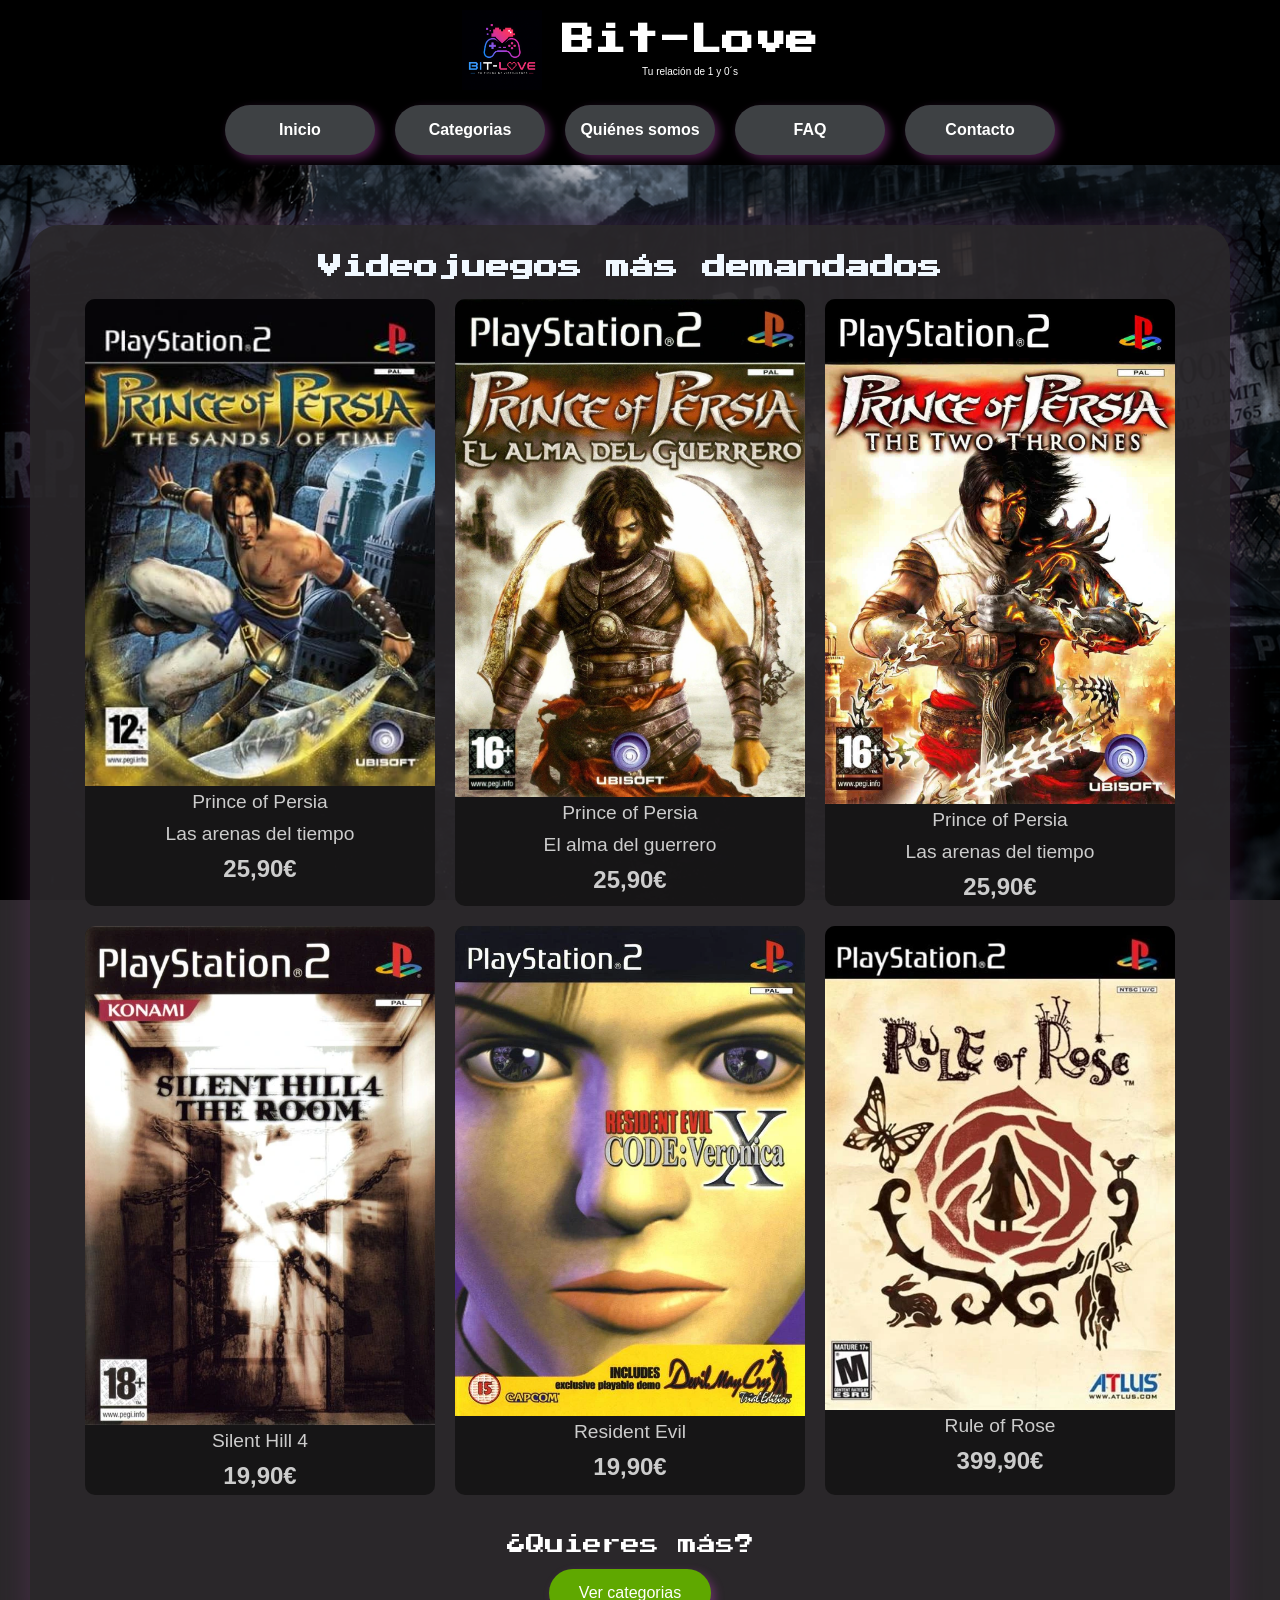
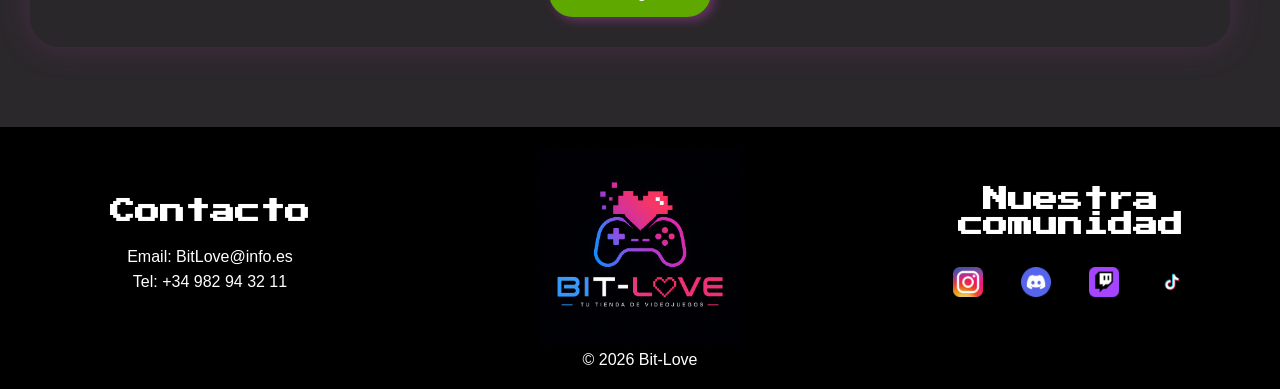
<file: WEB/index.html>
<!doctype html>
<html lang="es">
  <head>
    <meta charset="UTF-8" />
    <meta name="viewport" content="width=device-width, initial-scale=1.0" />
    <title>Inicio - Catálogo de juegos</title>
    <meta name="description" content="Tienda de videojuegos en Salamanca" />
    <link rel="stylesheet" href="styles.css" />
    <link
      href="https://fonts.googleapis.com/css2?family=Press+Start+2P&display=swap"
      rel="stylesheet"
    />
    <link rel="icon" href="ASSETS/Logos/logo_Empresa/Logo_Bit-love.png" />
  </head>

  <body>
    <!-- ================= HEADER ================= -->
    <header class="topbar">
      <!-- Logo + Título -->
      <div class="header-top">
        <img
          src="ASSETS/Logos/logo_Empresa/Logo_Bit-love.webp"
          alt="Logo empresa"
          class="logo"
        />

        <div class="brand-text">
          <h1>Bit-Love</h1>
          <p>Tu relación de 1 y 0´s</p>
        </div>
      </div>

      <!-- Navegación -->
      <nav class="nav">
        <a href="index.html" class="btn btn-nav">Inicio</a>
        <a href="Categorias.html" class="btn btn-nav">Categorias</a>

        <a href="quienesSomos.html" class="btn btn-nav">Quiénes somos</a>
        <a href="FAQ.html" class="btn btn-nav">FAQ</a>
        <a href="contacto.html" class="btn btn-nav">Contacto</a>
      </nav>
    </header>

    <!-- ================= MAIN ================= -->

    <main>
      <div class="layout fondo-parallax">
        <!-- ================= TENDENCIAS ================= -->
        <section id="tendencia" class="tendencias">
          <h2 class="titulo-seccion">Videojuegos más demandados</h2>
          <ul class="grid">
            <li class="tarjeta">
              <img src="ASSETS/Catalogo/51K7SY7WRRL._AC_-3794742342.webp" />
              <p class="titulo">Prince of Persia</p>
              <p class="titulo">Las arenas del tiempo</p>
              <p class="precio">25,90€</p>
            </li>

            <li class="tarjeta">
              <img src="ASSETS/Catalogo/pop2.webp" />
              <p class="titulo">Prince of Persia</p>
              <p class="titulo">El alma del guerrero</p>
              <p class="precio">25,90€</p>
            </li>

            <li class="tarjeta">
              <img
                src="ASSETS/Catalogo/Prince-Of-Persia-The-Two-Thrones-pro-PS2-P2S019-3286735060.webp"
              />
              <p class="titulo">Prince of Persia</p>
              <p class="titulo">Las arenas del tiempo</p>
              <p class="precio">25,90€</p>
            </li>

            <li class="tarjeta">
              <img src="ASSETS/Catalogo/67190-silent-hill-4-the-room-playstation-2-front-cover-465605507.webp" />
              <p class="titulo">Silent Hill 4</p>
              <p class="precio">19,90€</p>
            </li>

            <li class="tarjeta">
              <img
                src="ASSETS/Catalogo/154200-Resident_Evil_-_Code_-_Veronica_.webp"
              />
              <p class="titulo">Resident Evil</p>
              <p class="precio">19,90€</p>
            </li>

            <li class="tarjeta">
              <img src="ASSETS/Catalogo/rule of rose.webp" />
              <p class="titulo">Rule of Rose</p>
              <p class="precio">399,90€</p>
            </li>
          </ul>
          <div class="referencia-tendencia">
            <p>¿Quieres más?</p>
            <a href="Categorias.html" class="btn btn-tendencias"
              >Ver categorias</a
            >
          </div>
        </section>
      </div>
    </main>
    <!-- ================= FOOTER ================= -->
    <footer>
      <div class="footer-container">
        <section class="footer-contacto">
          <h3>Contacto</h3>

          <p>Email: BitLove@info.es</p>
          <p>Tel: +34 982 94 32 11</p>
        </section>
        <div class="footer-logo">
          <img
            src="ASSETS/Logos/logo_Empresa/Logo_Bit-love.webp"
            alt="Logo empresa"
          />
        </div>

        <section class="footer-redes">
          <h3>Nuestra comunidad</h3>

          <ul class="footer-redes-lista">
            <li>
              <a href="#" aria-label="Instagram">
                <img
                  src="ASSETS/Logos/logo_Media/instagram-logo-instagram-icon-transparent-free-png-2997976669.webp"
                  alt="Instagram"
                />
              </a>
            </li>

            <li>
              <a href="#" aria-label="Discord">
                <img
                  src="ASSETS/Logos/logo_Media/discord-logo.webp"
                  alt="Discord"
                />
              </a>
            </li>

            <li>
              <a href="#" aria-label="Twitch">
                <img
                  src="ASSETS/Logos/logo_Media/twitch-logo-twitch.webp"
                  alt="Twitch"
                />
              </a>
            </li>

            <li>
              <a href="#" aria-label="TikTok">
                <img
                  src="ASSETS/Logos/logo_Media/tiktok-logo-transparent-free-png-3092857255.webp"
                  alt="TikTok"
                />
              </a>
            </li>
          </ul>
        </section>
      </div>

      <section>
        <p>&copy; 2026 Bit-Love</p>
      </section>
    </footer>
  </body>
</html>
</file>
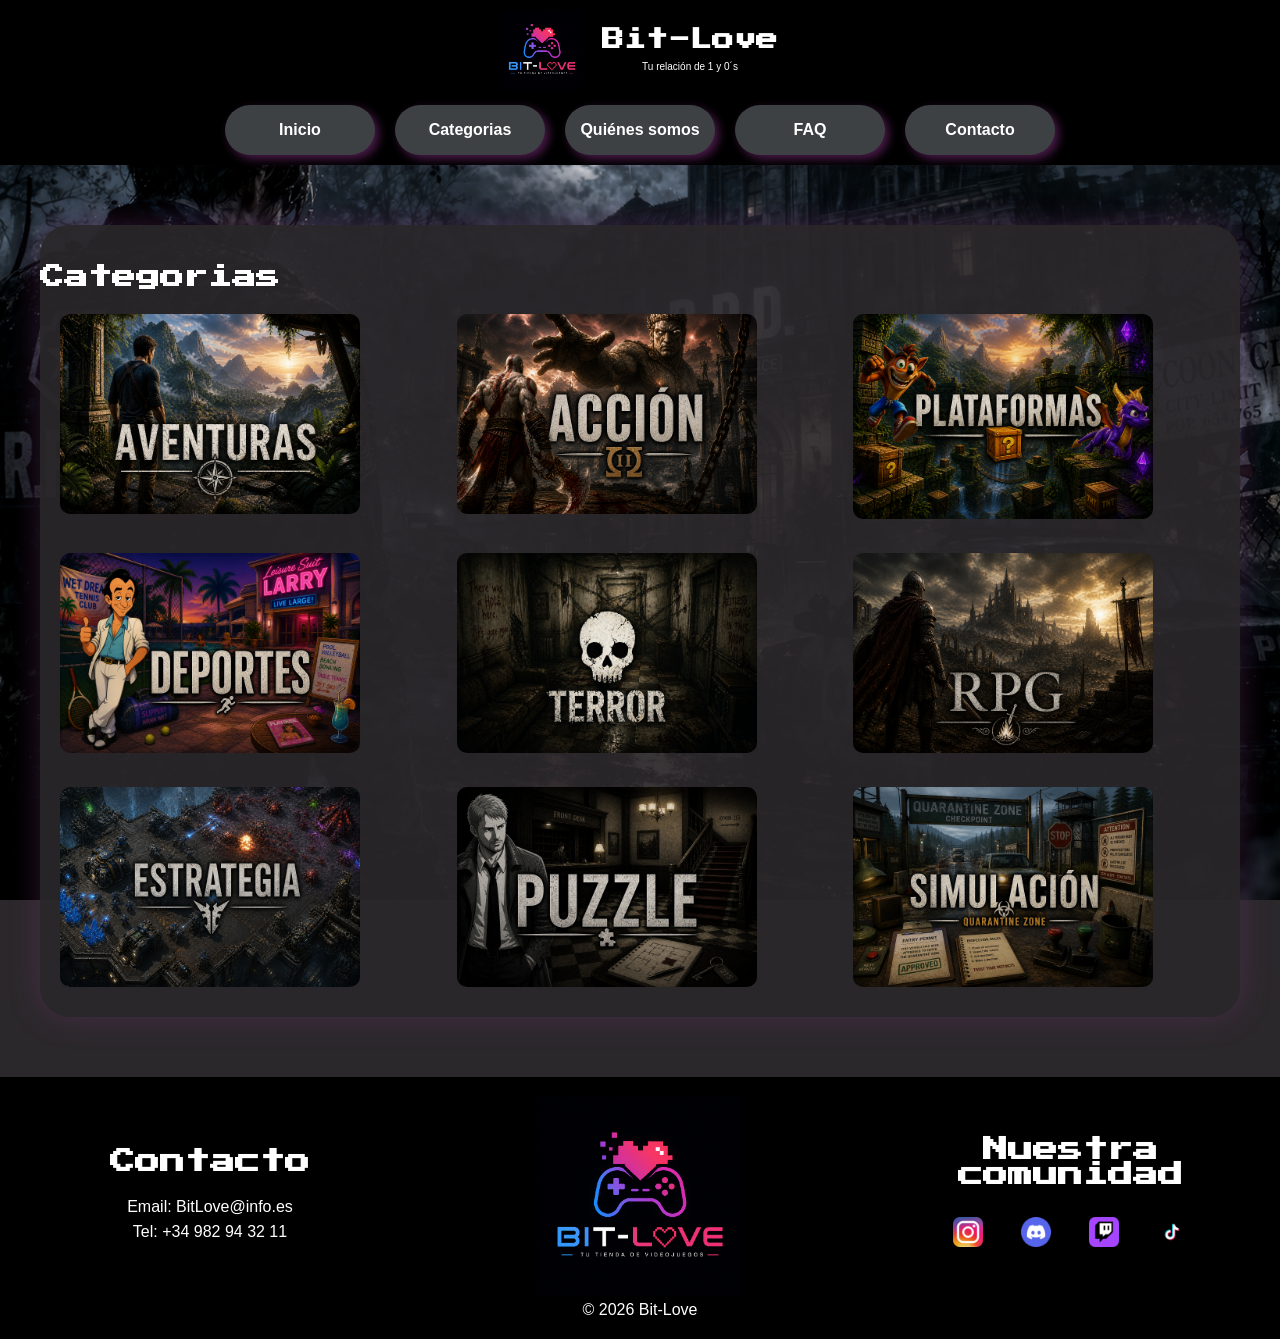
<file: WEB/Categorias.html>
<!doctype html>
<html lang="es">
  <head>
    <meta charset="UTF-8" />
    <meta name="viewport" content="width=device-width, initial-scale=1.0" />
    <title>Inicio - Catálogo de juegos</title>
    <meta name="description" content="Tienda de videojuegos en Salamanca" />
    <link rel="stylesheet" href="styles.css" />
    <link
      href="https://fonts.googleapis.com/css2?family=Press+Start+2P&display=swap"
      rel="stylesheet"
    />
    <link rel="icon" href="ASSETS/Logos/logo_Empresa/Logo_Bit-love.png" />
  </head>
  <body>
    <header class="topbar">
      <div class="header-top">
        <img
          src="ASSETS/Logos/logo_Empresa/Logo_Bit-love.webp"
          alt="Logo empresa"
          class="logo"
        />
        <div class="brand-text">
          <h2>Bit-Love</h2>
          <p>Tu relación de 1 y 0´s</p>
        </div>
      </div>
      <nav class="nav">
        <a href="index.html" class="btn btn-nav">Inicio</a>
        <a href="Categorias.html" class="btn btn-nav">Categorias</a>
       
        <a href="quienesSomos.html" class="btn btn-nav">Quiénes somos</a>
        <a href="FAQ.html" class="btn btn-nav">FAQ</a>
         <a href="contacto.html" class="btn btn-nav">Contacto</a>
      </nav>
    </header>

    <main>
      <!-- ================= CATEGORÍAS ================= -->

      <div class="fondo-parallax">
        <section id="categorias" class=" categorias">
          <h1>Categorias</h1>
          <ul class="categoria-grid">
            <li class="cat-tarjeta">
              <a href="#">
                <img src="ASSETS/Categorias/Aventura.webp" alt="Aventura" />
              </a>
            </li>

            <li class="cat-tarjeta">
              <a href="#">
                <img
                  src="ASSETS/Categorias/Accion.webp"
                  alt="Accion"
                />
              </a>
            </li>

            <li class="cat-tarjeta">
              <a href="#">
                <img
                  src="ASSETS/Categorias/Plataformas.webp"
                  alt="Plataformas"
                />
              </a>
            </li>

            <li class="cat-tarjeta">
              <a href="#">
                <img src="ASSETS/Categorias/Deportes.webp" alt="Deportes" />
              </a>
            </li>

            <li class="cat-tarjeta">
              <a href="#">
                <img
                  src="ASSETS/Categorias/Terror.webp"
                  alt="Terror"
                />
              </a>
            </li>

            <li class="cat-tarjeta">
              <a href="#">
                <img
                  src="ASSETS/Categorias/Rpg.webp"
                  alt="RPG"
                />
              </a>
            </li>
            <li class="cat-tarjeta">
              <a href="#">
                <img
                  src="ASSETS/Categorias/Estrategia.webp"
                  alt="Estrategia"
                />
              </a>
            </li>
            <li class="cat-tarjeta">
              <a href="#">
                <img
                  src="ASSETS/Categorias/Puzzles.webp"
                  alt="Puzzle"
                />
              </a>
            </li>
            <li class="cat-tarjeta">
              <a href="#">
                <img
                  src="ASSETS/Categorias/Simulacion.webp"
                  alt="Simulacion"
                />
              </a>
            </li>
          </ul>
        </section>
      </div>
    </main>

    <footer>
      <div class="footer-container">
        <section class="footer-contacto">
          <h3>Contacto</h3>

          <p>Email: BitLove@info.es</p>
          <p>Tel: +34 982 94 32 11</p>
        </section>
        <div class="footer-logo">
          <img
            src="ASSETS/Logos/logo_Empresa/Logo_Bit-love.webp"
            alt="Logo empresa"
          />
        </div>

        <section class="footer-redes">
          <h3>Nuestra comunidad</h3>

          <ul class="footer-redes-lista">
            <li>
              <a href="#" aria-label="Instagram">
                <img
                  src="ASSETS/Logos/logo_Media/instagram-logo-instagram-icon-transparent-free-png-2997976669.webp"
                  alt="Instagram"
                />
              </a>
            </li>

            <li>
              <a href="#" aria-label="Discord">
                <img
                  src="ASSETS/Logos/logo_Media/discord-logo.webp"
                  alt="Discord"
                />
              </a>
            </li>

            <li>
              <a href="#" aria-label="Twitch">
                <img
                  src="ASSETS/Logos/logo_Media/twitch-logo-twitch.webp"
                  alt="Twitch"
                />
              </a>
            </li>

            <li>
              <a href="#" aria-label="TikTok">
                <img
                  src="ASSETS/Logos/logo_Media/tiktok-logo-transparent-free-png-3092857255.webp"
                  alt="TikTok"
                />
              </a>
            </li>
          </ul>
        </section>
      </div>

      <section>
        <p>&copy; 2026 Bit-Love</p>
      </section>
    </footer>
  </body>
</html>
</file>
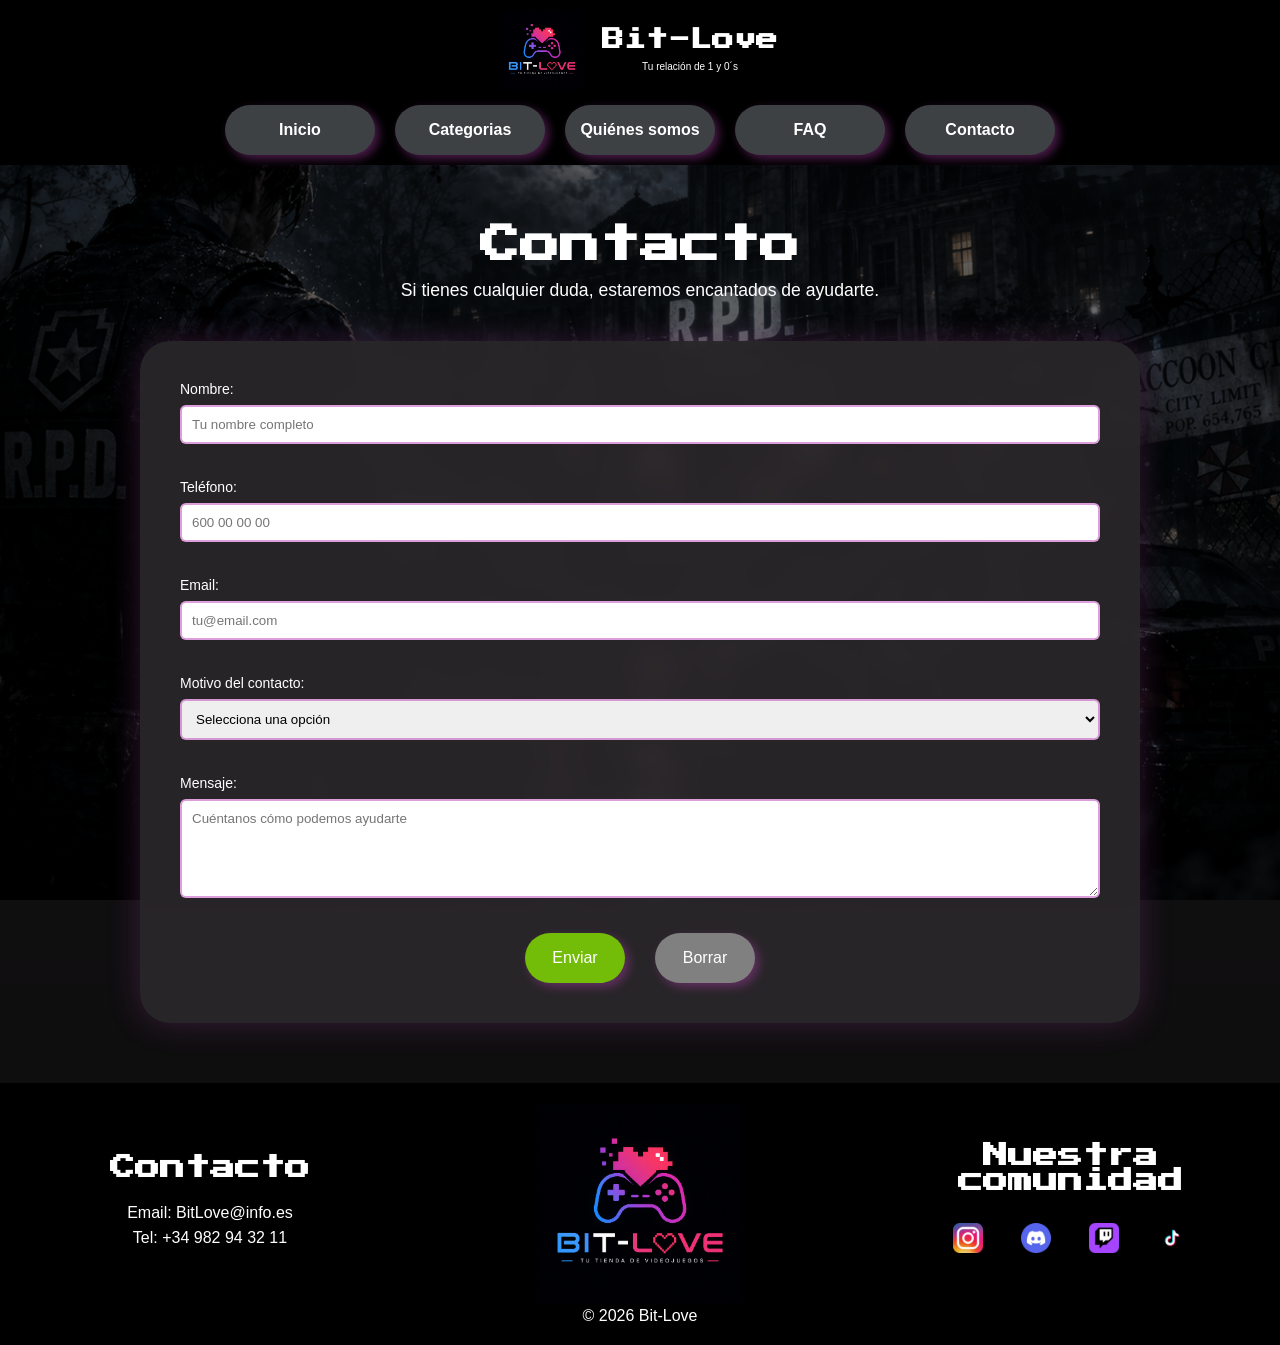
<file: WEB/contacto.html>
<!doctype html>
<html lang="es">
  <head>
    <meta charset="UTF-8" />
    <meta name="viewport" content="width=device-width, initial-scale=1.0" />
    <title>Contacto  Bit-Love</title>

    <!-- SEO -->
    <meta name="description" content="Tienda de videojuegos" />

    <!-- CSS -->
    <link rel="stylesheet" href="styles.css" />

    <!-- Google Fonts -->
    <link
      href="https://fonts.googleapis.com/css2?family=Press+Start+2P&display=swap"
      rel="stylesheet"
    />

    <!-- Favicon -->
    <link rel="icon" href="ASSETS/Logos/logo_Empresa/Logo_Bit-love.webp" />
  </head>
  <body>
    <!-- ================= HEADER ================= -->
    <header class="topbar">
      <!-- Logo + Título -->
      <div class="header-top">
        <img
          src="ASSETS/Logos/logo_Empresa/Logo_Bit-love.webp"
          alt="Logo empresa"
          class="logo"
        />

        <div class="brand-text">
          <h2>Bit-Love</h2>
          <p>Tu relación de 1 y 0´s</p>
        </div>
      </div>

      <!-- Navegación -->
      <nav class="nav">
        <a href="index.html" class="btn btn-nav">Inicio</a>
        <a href="Catalogojuegos.html" class="btn btn-nav">Categorias</a>
       
        <a href="quienesSomos.html" class="btn btn-nav">Quiénes somos</a>
        <a href="FAQ.html" class="btn btn-nav">FAQ</a>
         <a href="contacto.html" class="btn btn-nav">Contacto</a>
      </nav>
    </header>

    <!-- ================= MAIN ================= -->
    <main>
     

      <!-- CONTACTO -->
      <section id="contacto" class="fondo-parallax contacto">
        <h1>Contacto</h1>
        <p>Si tienes cualquier duda, estaremos encantados de ayudarte.</p>

        <form class="form">
          <label class="campo">
            <span>Nombre:</span>
            <input
              type="text"
              name="nombre"
              placeholder="Tu nombre completo"
              required
            />
          </label>

          <label class="campo">
            <span>Teléfono:</span>
            <input type="tel" name="telefono" placeholder="600 00 00 00" />
          </label>

          <label class="campo">
            <span>Email:</span>
            <input
              type="email"
              name="email"
              placeholder="tu@email.com"
              required
            />
          </label>

          <label class="campo">
            <span>Motivo del contacto:</span>
            <select name="motivo" required>
              <option value="" disabled selected>Selecciona una opción</option>
              <option>Consulta de stock</option>
              <option>Envíos</option>
              <option>Devoluciones</option>
              <option>Ayuda con mi videojuego</option>
              <option>Otro</option>
            </select>
          </label>

          <label class="campo">
            <span>Mensaje:</span>
            <textarea
              rows="5"
              name="mensaje"
              placeholder="Cuéntanos cómo podemos ayudarte"
              required
            ></textarea>
          </label>

          <div class="acciones">
            <button type="submit" class="btn btn-enviar">Enviar</button>
            <button type="reset" class="btn btn-borrar">Borrar</button>
          </div>
        </form>
      </section>
    </main>

    <!-- ================= FOOTER ================= -->
    <footer>
      <div class="footer-container">
        <section class="footer-contacto">
          <h3>Contacto</h3>

          <p>Email: BitLove@info.es</p>
          <p>Tel: +34 982 94 32 11</p>
        </section>
        <div class="footer-logo">
          <img
            src="ASSETS/Logos/logo_Empresa/Logo_Bit-love.webp"
            alt="Logo empresa"
          />
        </div>

        <section class="footer-redes">
          <h3>Nuestra comunidad</h3>

          <ul class="footer-redes-lista">
            <li>
              <a href="#" aria-label="Instagram">
                <img
                  src="ASSETS/Logos/logo_Media/instagram-logo-instagram-icon-transparent-free-png-2997976669.webp"
                  alt="Instagram"
                />
              </a>
            </li>

            <li>
              <a href="#" aria-label="Discord">
                <img
                  src="ASSETS/Logos/logo_Media/discord-logo.webp"
                  alt="Discord"
                />
              </a>
            </li>

            <li>
              <a href="#" aria-label="Twitch">
                <img
                  src="ASSETS/Logos/logo_Media/twitch-logo-twitch.webp"
                  alt="Twitch"
                />
              </a>
            </li>

            <li>
              <a href="#" aria-label="TikTok">
                <img
                  src="ASSETS/Logos/logo_Media/tiktok-logo-transparent-free-png-3092857255.webp"
                  alt="TikTok"
                />
              </a>
            </li>
          </ul>
        </section>
      </div>

      <section>
        <p>&copy; 2026 Bit-Love</p>
      </section>
    </footer>
  </body>
</html>
</file>
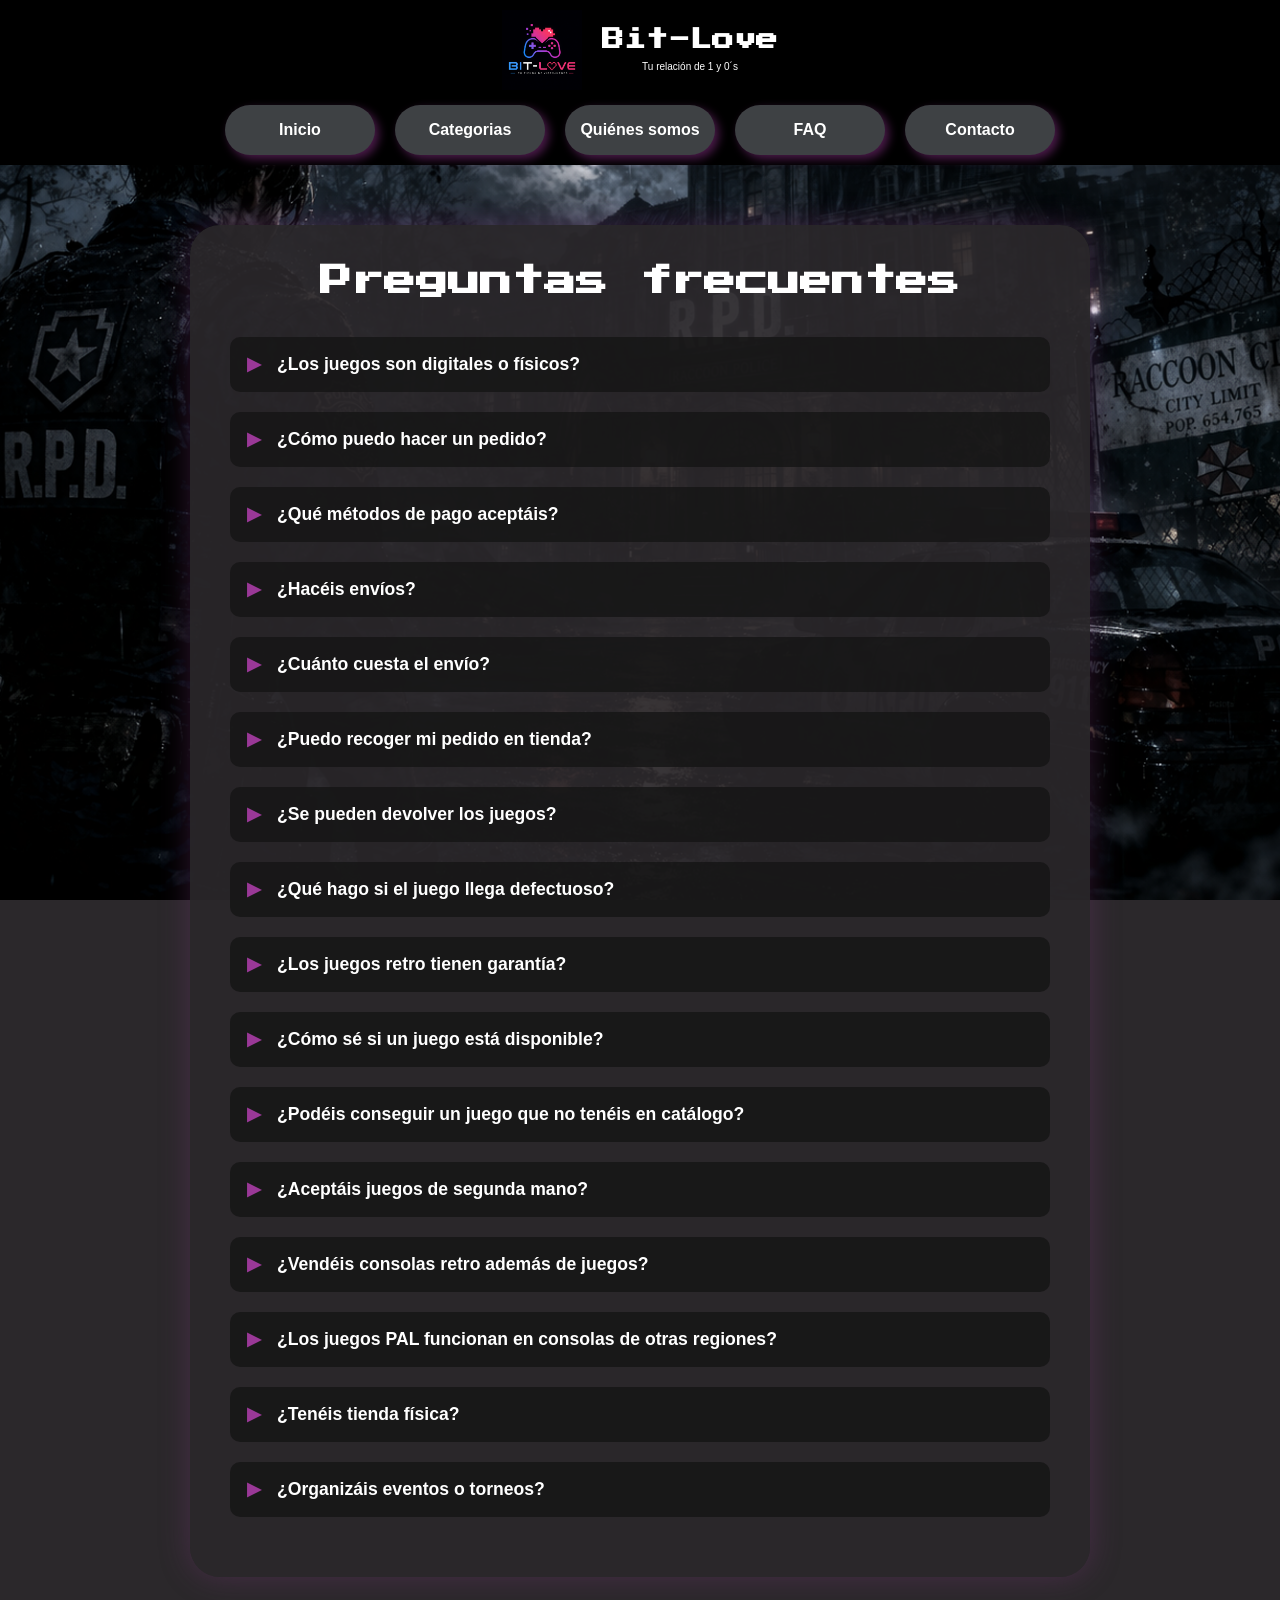
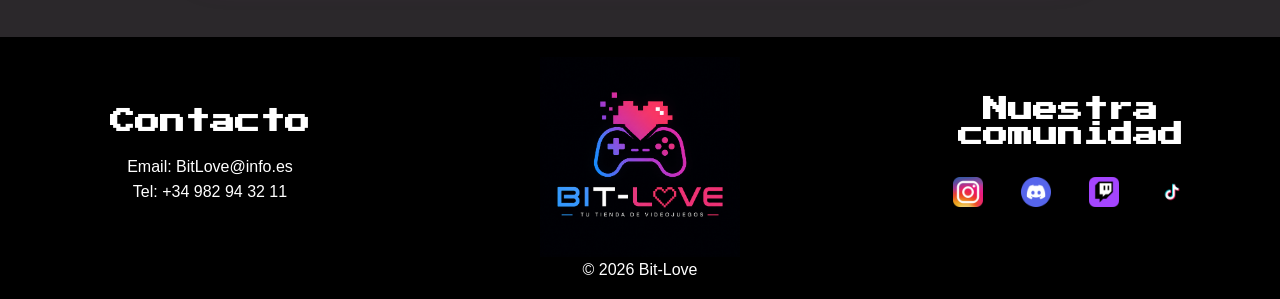
<file: WEB/FAQ.html>
<!doctype html>
<html lang="es">
  <head>
    <meta charset="UTF-8" />
    <meta name="viewport" content="width=device-width, initial-scale=1.0" />
    <title>Bit-Love</title>

    <!-- SEO -->
    <meta name="description" content="Tienda de videojuegos en Salamanca" />

    <!-- CSS -->
    <link rel="stylesheet" href="styles.css" />

    <!-- Google Fonts -->
    <link
      href="https://fonts.googleapis.com/css2?family=Press+Start+2P&display=swap"
      rel="stylesheet"
    />

    <!-- Favicon -->
    <link rel="icon" href="ASSETS/Logos/logo_Empresa/Logo_Bit-love.webp" />
  </head>
  <body>
    <!-- ================= HEADER ================= -->
    <header class="topbar">
      <!-- Logo + Título -->
      <div class="header-top">
        <img
          src="ASSETS/Logos/logo_Empresa/Logo_Bit-love.webp"
          alt="Logo empresa"
          class="logo"
        />

        <div class="brand-text">
          <h2>Bit-Love</h2>
          <p>Tu relación de 1 y 0´s</p>
        </div>
      </div>

      <!-- Navegación -->
      <nav class="nav">
        <a href="index.html" class="btn btn-nav">Inicio</a>
        <a href="Categorias.html" class="btn btn-nav">Categorias</a>
       
        <a href="quienesSomos.html" class="btn btn-nav">Quiénes somos</a>
        <a href="FAQ.html" class="btn btn-nav">FAQ</a>
         <a href="contacto.html" class="btn btn-nav">Contacto</a>
      </nav>
    </header>

    <main>
  <!-- ================= FAQ ================= -->
  <div id="FAQ" class="fondo-parallax FAQ">
    <section class="faq-container">
      <h1>Preguntas frecuentes</h1>

      <!-- COMPRAS Y PEDIDOS -->
      <details>
        <summary>¿Los juegos son digitales o físicos?</summary>
        <p>Ofrecemos ambas opciones. Tenemos una amplia selección de juegos físicos retro originales y también códigos digitales para plataformas modernas.</p>
      </details>

      <details>
        <summary>¿Cómo puedo hacer un pedido?</summary>
        <p>Puedes realizar tu pedido a través de nuestra página de contacto, por teléfono o visitando nuestra tienda física en Salamanca.</p>
      </details>

      <details>
        <summary>¿Qué métodos de pago aceptáis?</summary>
        <p>Aceptamos transferencia bancaria, Bizum, tarjeta de crédito/débito y pago en efectivo en tienda física.</p>
      </details>

      <!-- ENVÍOS -->
      <details>
        <summary>¿Hacéis envíos?</summary>
        <p>Sí, realizamos envíos a toda España. El plazo de entrega es de 2-5 días laborables según la zona.</p>
      </details>

      <details>
        <summary>¿Cuánto cuesta el envío?</summary>
        <p>El envío estándar cuesta 4,95€. Los pedidos superiores a 50€ tienen envío gratuito.</p>
      </details>

      <details>
        <summary>¿Puedo recoger mi pedido en tienda?</summary>
        <p>Sí, ofrecemos recogida gratuita en nuestra tienda de Salamanca. Te avisaremos cuando tu pedido esté listo.</p>
      </details>

      <!-- DEVOLUCIONES Y GARANTÍA -->
      <details>
        <summary>¿Se pueden devolver los juegos?</summary>
        <p>Los juegos físicos sellados se pueden devolver en un plazo de 14 días. Los códigos digitales no admiten devolución una vez activados.</p>
      </details>

      <details>
        <summary>¿Qué hago si el juego llega defectuoso?</summary>
        <p>Si recibes un producto defectuoso, contáctanos en las primeras 48 horas y te lo cambiaremos sin coste adicional.</p>
      </details>

      <details>
        <summary>¿Los juegos retro tienen garantía?</summary>
        <p>Todos nuestros juegos físicos están testados y garantizamos su funcionamiento. Si surge algún problema, ofrecemos cambio o reembolso.</p>
      </details>

      <!-- STOCK Y DISPONIBILIDAD -->
      <details>
        <summary>¿Cómo sé si un juego está disponible?</summary>
        <p>Puedes consultarnos por teléfono, email o visitando nuestra tienda. Actualizamos el stock regularmente.</p>
      </details>

      <details>
        <summary>¿Podéis conseguir un juego que no tenéis en catálogo?</summary>
        <p>Sí, podemos intentar localizar títulos específicos. Contacta con nosotros y te informaremos sobre disponibilidad y precio.</p>
      </details>

      <details>
        <summary>¿Aceptáis juegos de segunda mano?</summary>
        <p>Sí, compramos y aceptamos intercambios de juegos retro en buen estado. Contacta con nosotros para valoración.</p>
      </details>

      <!-- CONSOLAS Y COMPATIBILIDAD -->
      <details>
        <summary>¿Vendéis consolas retro además de juegos?</summary>
        <p>Sí, disponemos de consolas retro restauradas y accesorios. Consulta disponibilidad en el apartado de contacto.</p>
      </details>

      <details>
        <summary>¿Los juegos PAL funcionan en consolas de otras regiones?</summary>
        <p>Depende de la consola. Te recomendamos verificar la compatibilidad regional antes de comprar. Podemos asesorarte sin problema.</p>
      </details>

      <!-- OTROS -->
      <details>
        <summary>¿Tenéis tienda física?</summary>
        <p>Sí, nuestra tienda está en Salamanca. Consulta nuestro horario y dirección en la sección de contacto.</p>
      </details>

      <details>
        <summary>¿Organizáis eventos o torneos?</summary>
        <p>Ocasionalmente organizamos eventos retro y torneos. Síguenos en nuestras redes sociales para estar al día.</p>
      </details>

    </section>
  </div>
</main>

    <!-- ================= FOOTER ================= -->
    <footer>
      <div class="footer-container">
        <section class="footer-contacto">
          <h3>Contacto</h3>

          <p>Email: BitLove@info.es</p>
          <p>Tel: +34 982 94 32 11</p>
        </section>
        <div class="footer-logo">
          <img
            src="ASSETS/Logos/logo_Empresa/Logo_Bit-love.webp"
            alt="Logo empresa"
          />
        </div>

        <section class="footer-redes">
          <h3>Nuestra comunidad</h3>

          <ul class="footer-redes-lista">
            <li>
              <a href="#" aria-label="Instagram">
                <img
                  src="ASSETS/Logos/logo_Media/instagram-logo-instagram-icon-transparent-free-png-2997976669.webp"
                  alt="Instagram"
                />
              </a>
            </li>

            <li>
              <a href="#" aria-label="Discord">
                <img
                  src="ASSETS/Logos/logo_Media/discord-logo.webp"
                  alt="Discord"
                />
              </a>
            </li>

            <li>
              <a href="#" aria-label="Twitch">
                <img
                  src="ASSETS/Logos/logo_Media/twitch-logo-twitch.webp"
                  alt="Twitch"
                />
              </a>
            </li>

            <li>
              <a href="#" aria-label="TikTok">
                <img
                  src="ASSETS/Logos/logo_Media/tiktok-logo-transparent-free-png-3092857255.webp"
                  alt="TikTok"
                />
              </a>
            </li>
          </ul>
        </section>
      </div>

      <section>
        <p>&copy; 2026 Bit-Love</p>
      </section>
    </footer>
  </body>
</html>
</file>
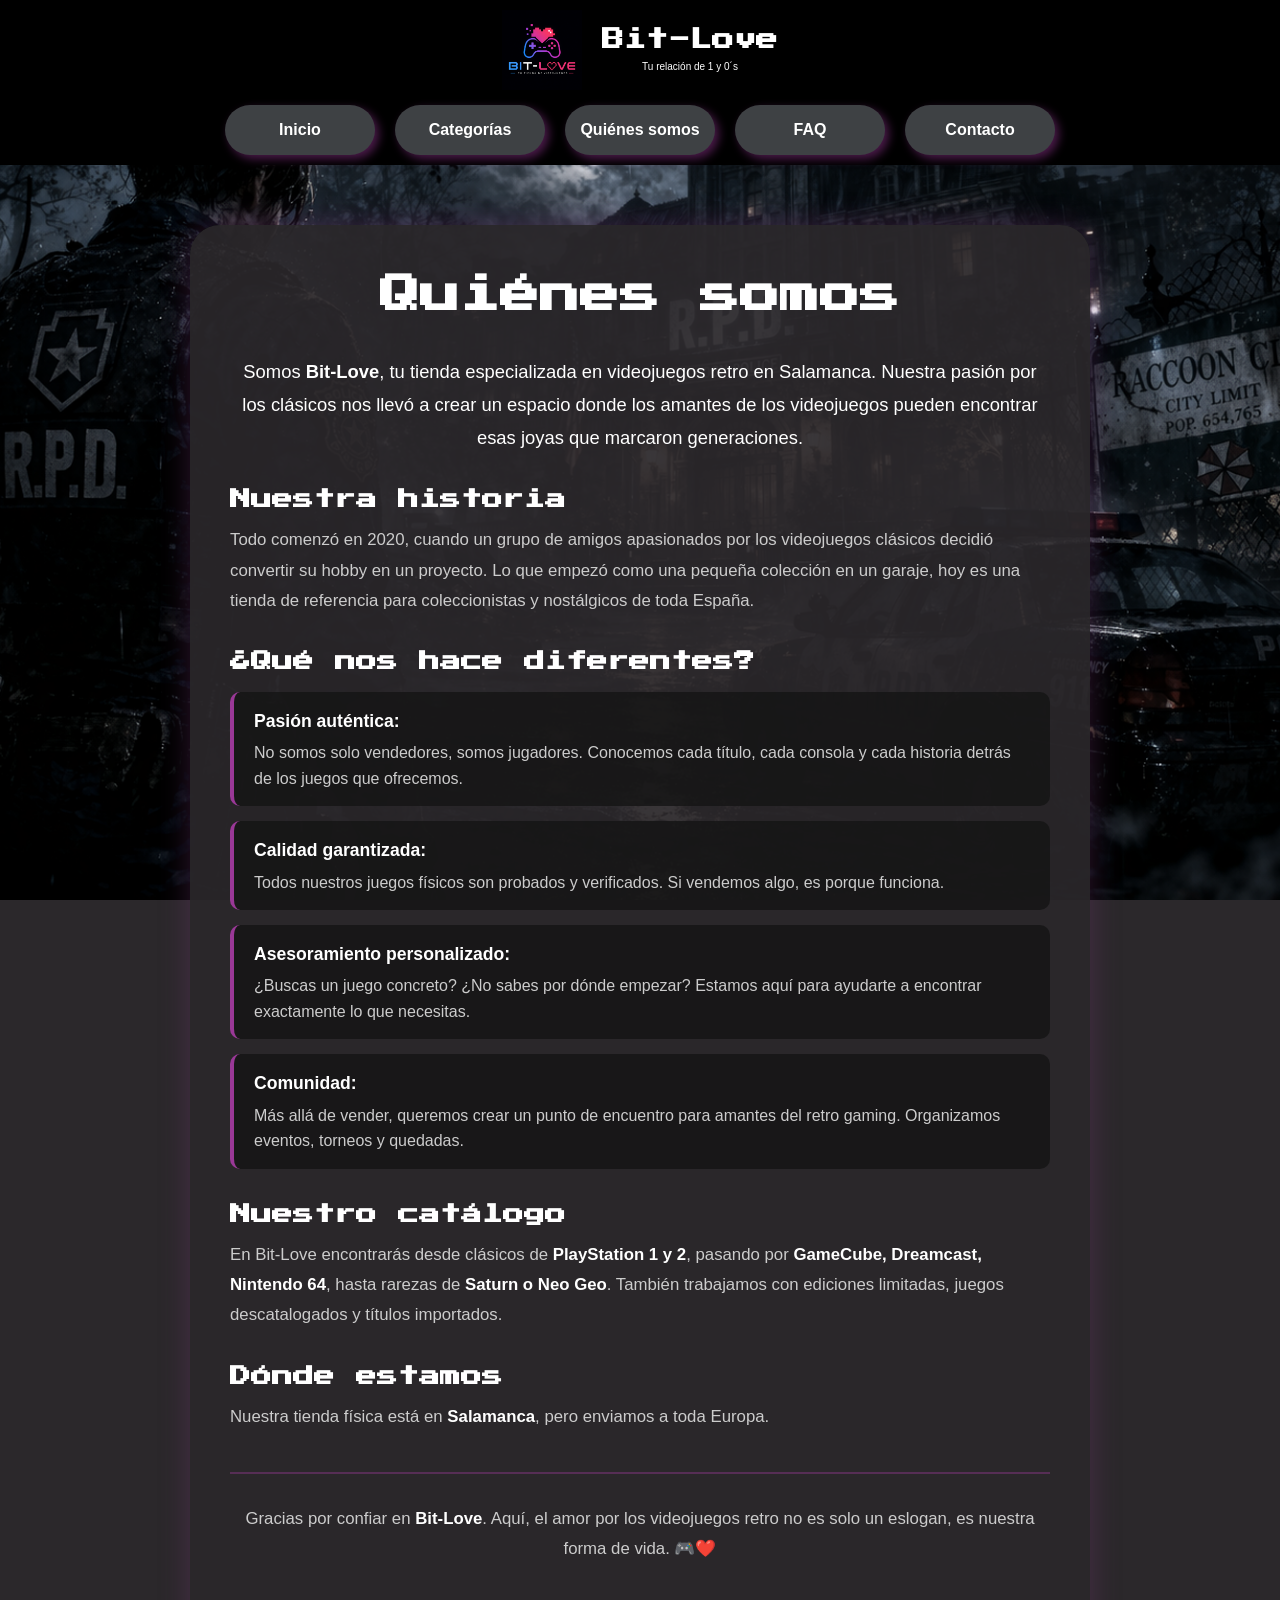
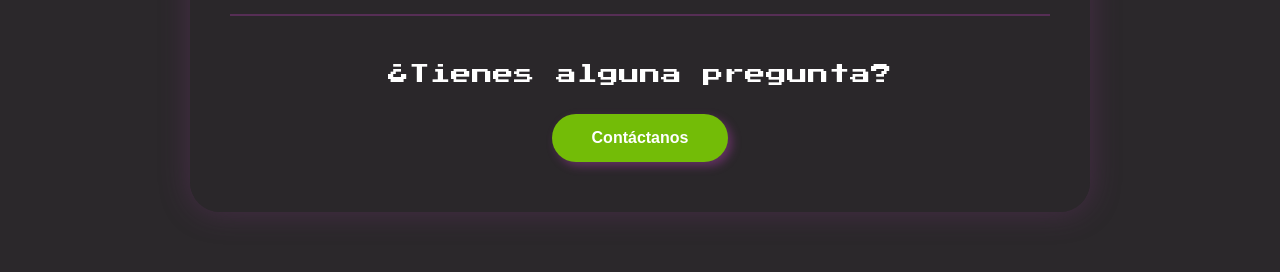
<file: WEB/quienesSomos.html>
<!doctype html>
<html lang="es">
  <head>
    <meta charset="UTF-8" />
    <meta name="viewport" content="width=device-width, initial-scale=1.0" />
    <title>Quiénes somos - Bit-Love</title>
    <meta name="description" content="Conoce la historia de Bit-Love, tu tienda de videojuegos retro en Salamanca" />
    <link rel="stylesheet" href="styles.css" />
    <link
      href="https://fonts.googleapis.com/css2?family=Press+Start+2P&display=swap"
      rel="stylesheet"
    />
    <link rel="icon" href="ASSETS/Logos/logo_Empresa/Logo_Bit-love.webp" />
  </head>
  <body>
    <!-- ================= HEADER ================= -->
    <header class="topbar">
      <!-- Logo + Título -->
      <div class="header-top">
        <img
          src="ASSETS/Logos/logo_Empresa/Logo_Bit-love.webp"
          alt="Logo Bit-Love"
          class="logo"
        />

        <div class="brand-text">
          <h2>Bit-Love</h2>
          <p>Tu relación de 1 y 0´s</p>
        </div>
      </div>

      <!-- Navegación -->
      <nav class="nav">
        <a href="index.html" class="btn btn-nav">Inicio</a>
        <a href="Categorias.html" class="btn btn-nav">Categorías</a>
        <a href="quienesSomos.html" class="btn btn-nav">Quiénes somos</a>
        <a href="FAQ.html" class="btn btn-nav">FAQ</a>
        <a href="contacto.html" class="btn btn-nav">Contacto</a>
      </nav>
    </header>

    <main>
      <div class="fondo-parallax">
        <section class="quienes-somos">
          <h1>Quiénes somos</h1>

          <div class="nosotros-contenido">
            <p class="intro">
              Somos <strong>Bit-Love</strong>, tu tienda especializada en videojuegos retro en Salamanca. 
              Nuestra pasión por los clásicos nos llevó a crear un espacio donde los amantes de los videojuegos 
              pueden encontrar esas joyas que marcaron generaciones.
            </p>

            <h2>Nuestra historia</h2>
            <p>
              Todo comenzó en 2020, cuando un grupo de amigos apasionados por los videojuegos clásicos 
              decidió convertir su hobby en un proyecto. Lo que empezó como una pequeña colección en un 
              garaje, hoy es una tienda de referencia para coleccionistas y nostálgicos de toda España.
            </p>

            <h2>¿Qué nos hace diferentes?</h2>
            <ul class="valores-lista">
              <li>
                <strong>Pasión auténtica:</strong> No somos solo vendedores, somos jugadores. Conocemos cada título, 
                cada consola y cada historia detrás de los juegos que ofrecemos.
              </li>
              <li>
                <strong>Calidad garantizada:</strong> Todos nuestros juegos físicos son probados y verificados. 
                Si vendemos algo, es porque funciona.
              </li>
              <li>
                <strong>Asesoramiento personalizado:</strong> ¿Buscas un juego concreto? ¿No sabes por dónde empezar? 
                Estamos aquí para ayudarte a encontrar exactamente lo que necesitas.
              </li>
              <li>
                <strong>Comunidad:</strong> Más allá de vender, queremos crear un punto de encuentro para 
                amantes del retro gaming. Organizamos eventos, torneos y quedadas.
              </li>
            </ul>

            <h2>Nuestro catálogo</h2>
            <p>
              En Bit-Love encontrarás desde clásicos de <strong>PlayStation 1 y 2</strong>, pasando por 
              <strong>GameCube, Dreamcast, Nintendo 64</strong>, hasta rarezas de <strong>Saturn o Neo Geo</strong>. 
              También trabajamos con ediciones limitadas, juegos descatalogados y títulos importados.
            </p>

            <h2>Dónde estamos</h2>
            <p>
              Nuestra tienda física está en <strong>Salamanca</strong>, pero enviamos a toda Europa.</p>

              <p class="cierre">
    Gracias por confiar en <strong>Bit-Love</strong>. Aquí, el amor por los videojuegos retro 
    no es solo un eslogan, es nuestra forma de vida. 🎮❤️
  </p>

  <div class="cta-contacto">
    <p>¿Tienes alguna pregunta?</p>
    <a href="contacto.html" class="btn btn-contacto">Contáctanos</a>
  </div>

</div>
</file>
<file: WEB/styles.css>
:root {
  --color-principal: #2B282B;
  --color-secundario: #000000;
  --bordes: 30px;
  --shadow: 0 0px 30px rgba(117, 53, 115, 0.395);
  --btnshadow: 4px 4px 10px rgba(188, 65, 184, 0.395);
  --btn: #3e4144;
  --th: "Press Start 2P";
  --tp: Arial, Helvetica, sans-serif;
}


* {
  margin: 0;
  padding: 0;
  box-sizing: border-box;
}

body{
  background-color: var(--color-principal);
  color: white;
  font-family: var(--tp);
}


p {
  font-family: var(--tp);
}

h1, h2, h3 {
  font-family: var(--th);
}

/*================= LAYOUT =================*/
.layout {
  display: grid;
  grid-template-areas:
    "main main"
    "sidebar sidebar";
  grid-template-columns:  1fr;
  gap: 20px;
  max-width: 1200px;
  margin: 0 auto; 
}

/*====================== HEADER ======================*/

header{
  background-color: var(--color-secundario);
  padding: 10px 20px;
  position: sticky;
  top: 0;
  z-index: 10;
}

/* LOGO + TEXTO */
.header-top{
  display: flex;
  align-items: center;
  justify-content: center;
  gap: 20px;
}

.logo{
  width: 80px;
}

/* TÍTULO */
.brand-text{
  font-family: var(--th);
  text-align: center;
}

.brand-text h2{
  font-size: 22px;
}

.brand-text p{
  font-size: 10px;
  margin-top: 10px;
}

/* NAV */
nav{
  display: flex;
  justify-content: center;
  gap: 20px;
  margin-top: 15px;
}
.fondo-parallax {
  background-image: url('ASSETS/Fondo/fondo-pagina.webp');
  background-size: cover;
  background-position: center;
  background-attachment: fixed;
  min-height: 100vh;
  padding: 60px 30px;
  position: relative;
  border-radius: 0;
  width: 100%;
  max-width: 100%;
  margin: 0;
}
/*====================== INICIO - TENDENCIAS ======================*/

.tendencias{
  padding: 30px;
  background-color: rgba(43, 40, 43, 0.92);
  border-radius: var(--bordes);
  margin: 0 auto;
  color: black;
  box-shadow: var(--shadow);
  max-width: 1200px;
}

.tendencias h2{
  color: aliceblue;
  font-family: var(--th);
}

/* TITULO */
.titulo-seccion{
  text-align: center;
  margin-bottom: 20px;
}

/* GRID PRODUCTOS */
.grid{
  display: flex;
  justify-content: center;
  flex-wrap: wrap;
  gap: 20px;
}

/* TARJETAS */
.tarjeta{
  background-color: rgba(21, 20, 21, 0.92);
  border-radius: 10px;
  text-align: center;
  overflow: hidden;
  width: 350px;
  transition: 0.3s;
}

.tarjeta img{
  width: 100%;
  display: block;
}

.tarjeta p{
  padding: 5px;
  font-size: 14px;
  color: #ccc;
  font-family: var(--tp);
}

.tarjeta .titulo{
  font-size: 1.2rem;
}

.tarjeta .precio{
  font-weight: bold;
  font-size: 1.5rem;
}

.tarjeta:hover{
  transform: scale(1.05);
}

/* BOTÓN VER CATEGORÍAS */
.referencia-tendencia {
  text-align: center;
  margin-top: 40px;
}

.referencia-tendencia p {
  font-size: 1.2rem;
  margin-bottom: 15px;
  color: white;
  font-family: var(--th);
}

/*====================== CATEGORIAS ======================*/
.categorias{
  max-width: 1200px;
  background-color: rgba(43, 40, 43, 0.92);
  justify-items: center;
  border-radius: var(--bordes);
  padding-bottom: 1px;
  margin: 0 auto;
  box-shadow: var(--shadow);
  padding-top: 40px;
}

.categorias h2{
  font-family: var(--th);
}

.categorias h3{
  text-align: center;
  font-family: var(--tp);
}

.categoria-grid {
  display: grid;
  grid-template-columns: repeat(3, 1fr);
  justify-content: center;
  gap: 30px; 
  list-style: none;
  padding: 0;
  margin: 25px 20px;
}

.cat-tarjeta{
  width: 100%;
  max-width:300px;
}

.cat-tarjeta a {
  display: block;
  text-align: center;
  text-decoration: none;
  color: white;
}

.cat-tarjeta img {
  width: 100%;
  border-radius: 10px;
  object-fit: cover;
}

.cat-tarjeta:hover {
  transform: scale(1.05);
  transition: 0.3s;
}

/*================= QUIÉNES SOMOS =================*/

.quienes-somos {
  max-width: 900px;
  margin: 0 auto;
  background-color: rgba(43, 40, 43, 0.92);
  padding: 50px 40px;
  border-radius: var(--bordes);
  box-shadow: var(--shadow);
  position: relative;
  z-index: 2;
}

.quienes-somos h1 {
  text-align: center;
  margin-bottom: 40px;
  font-family: var(--th);
  color: white;
  font-size: 2.5rem;
}

.quienes-somos h2 {
  font-family: var(--th);
  color: white;
  font-size: 1.3rem;
  margin-top: 35px;
  margin-bottom: 15px;
}

.nosotros-contenido p {
  font-family: var(--tp);
  color: #ccc;
  line-height: 1.8;
  margin-bottom: 20px;
  font-size: 1.05rem;
}

.nosotros-contenido .intro {
  font-size: 1.15rem;
  color: white;
  margin-bottom: 30px;
  text-align: center;
}

.nosotros-contenido strong {
  color: white;
}

.valores-lista {
  list-style: none;
  padding: 0;
  margin: 20px 0;
}

.valores-lista li {
  background-color: rgba(21, 20, 21, 0.8);
  padding: 15px 20px;
  margin-bottom: 15px;
  border-radius: 10px;
  border-left: 4px solid rgba(188, 65, 184, 0.8);
  font-family: var(--tp);
  color: #ccc;
  line-height: 1.6;
  transition: 0.3s;
}

.valores-lista li:hover {
  border-left-color: rgba(115, 188, 7, 0.8);
  transform: translateX(5px);
}

.valores-lista li strong {
  color: white;
  font-size: 1.1rem;
  display: block;
  margin-bottom: 5px;
}

.cierre {
  text-align: center;
  font-size: 1.1rem;
  margin-top: 40px;
  padding-top: 30px;
  border-top: 2px solid rgba(188, 65, 184, 0.3);
  color: white ;
}

/* Botón de llamada a acción */
.cta-contacto {
  text-align: center;
  margin-top: 50px;
  padding-top: 40px;
  border-top: 2px solid rgba(188, 65, 184, 0.3);
}

.cta-contacto p {
  font-size: 1.3rem;
  color: white;
  margin-bottom: 20px;
  font-family: var(--th);
}

.btn-contacto {
  display: inline-block;
  padding: 15px 40px;
  background-color: rgb(115, 188, 7);
  color: white;
  text-decoration: none;
  border-radius: var(--bordes);
  font-size: 1.1rem;
  font-weight: bold;
  transition: 0.3s;
  box-shadow: var(--btnshadow);
  font-family: var(--tp);
}

.btn-contacto:hover {
  transform: scale(1.1);
  background-color: rgb(95, 168, 0);
  box-shadow: 0 6px 20px rgba(115, 188, 7, 0.5);
}


/* ================= FAQ ================= */

.FAQ {
  padding: 60px 30px;
}

.faq-container {
  max-width: 900px;
  margin: 0 auto;
  background-color: rgba(43, 40, 43, 0.92);
  padding: 40px;
  border-radius: var(--bordes);
  box-shadow: var(--shadow);
  position: relative;
  z-index: 2;
}

.faq-container h1 {
  text-align: center;
  margin-bottom: 40px;
  font-family: var(--th);
  color: white;
  font-size: 2rem;
}

.faq-container details {
  margin-bottom: 20px;
  background-color: rgba(21, 20, 21, 0.8);
  border-radius: 10px;
  padding: 15px;
  border: 2px solid transparent;
  transition: 0.3s;
}

.faq-container details:hover {
  border-color: rgba(188, 65, 184, 0.5);
}

.faq-container summary {
  font-family: var(--tp);
  font-weight: bold;
  font-size: 1.1rem;
  cursor: pointer;
  color: #fff;
  list-style: none;
  position: relative;
  padding-left: 30px;
}

.faq-container summary::before {
  content: '▶';
  position: absolute;
  left: 0;
  transition: 0.3s;
  color: rgba(188, 65, 184, 0.8);
}

.faq-container details[open] summary::before {
  transform: rotate(90deg);
}

.faq-container details p {
  margin-top: 15px;
  padding-left: 30px;
  color: #ccc;
  line-height: 1.6;
}

/*================= CONTACTO  =================*/



#contacto.contacto::before {
  content: '';
  position: absolute;
  top: 0;
  left: 0;
  right: 0;
  bottom: 0;
  background: linear-gradient(
    to bottom,
    rgba(0, 0, 0, 0.55) 0%,
    rgba(0, 0, 0, 0.65) 100%
  );
  z-index: 1;
}

/* Título y texto por encima del fondo */
.contacto h1,
.contacto > p {
  position: relative;
  z-index: 2;
  text-align: center;
  color: white;
}

.contacto h1 {
  font-size: 2.5rem;
  margin-bottom: 15px;
  font-family: var(--th);
}

.contacto > p {
  font-size: 1.1rem;
  margin-bottom: 40px;
  font-family: var(--tp);
}

.campo {
  display: flex;
  flex-direction: column;
  margin-bottom: 25px;
}

.campo span {
  margin-bottom: 8px;
  font-size: 14px;
  font-family: var(--tp);
}

.campo:hover{
  border-color: rgba(188, 65, 184, 0.5);
}

/* El formulario con fondo semi-transparente */
.contacto .form {
  position: relative;
  z-index: 2;
  background-color: rgba(43, 40, 43, 0.92);
  padding: 40px;
  border-radius: var(--bordes);
  max-width: 1000px;
  margin: 0 auto;
  backdrop-filter: blur(10px);
  box-shadow: var(--shadow);
}

.form input,
.form textarea,
.form select {
  width: 100%;
  padding: 10px;
  margin-bottom: 10px;
  border-radius: 6px;
  border: 1px solid #ccc;
  font-family: var(--tp);
  outline: none;  
  border: 2px solid rgba(188, 65, 184, 0.5);
}

/*====================== FOOTER ======================*/

footer{
  background-color: black;
  padding: 20px;
  text-align: center;
}

.footer-container {
  display: grid;
  grid-template-columns: 1fr 1fr 1fr;
  grid-template-areas: 
    "footer-contacto footer-logo footer-redes";
  gap: 50px;
  margin: 0 auto;
  align-items: center;
}

.footer-logo img{
  width: 200px;
}

.footer-redes .footer-redes-lista {
  display: flex;
  justify-content: center;
  gap: 18px;
  list-style: none;
  margin-top: 10px;
}

.footer-redes h3 {
  margin-bottom: 20px;
  font-size: 25px;
  font-family: var(--th);
}

.footer-redes-lista img {
  width: 50px;
  transition: 0.3s;
  cursor: pointer;
}

.footer-redes-lista a {
  text-decoration: none;
  display: inline-block;
}

.footer-redes-lista a:hover img {
  transform: scale(1.1);
}

.footer-contacto{
  margin-top: 25px;
  line-height: 25px;
  margin-bottom: 30px;
}

.footer-contacto h3{
  margin-bottom: 20px;
  font-size: 25px;
  font-family: var(--th);
}

.footer-contacto p{
  font-family: var(--tp);
}

/*=======BOTONES========*/

.btn{
  font-family: var(--tp);
  font-size: 1rem;
}

.btn-nav{
  border-radius: var(--bordes);
  background-color: var(--btn);
  box-shadow: var(--btnshadow);
  border: none;
  color: white;
  text-decoration: none;
  transition: 0.3s;
  display: inline-flex;
  align-items: center;
  justify-content: center;
  font-weight: bold;
  width: 150px;
  height: 50px;
}

.btn-nav:hover{
  transform: scale(1.1);
}

/* BOTON - TENDENCIAS*/
.btn-tendencias {
  display: inline-block;
  padding: 15px 30px;
  background-color:rgb(95, 168, 0);
  box-shadow: 0 6px 20px rgba(115, 188, 7, 0.5);;
  color: white;
  text-decoration: none;
  border-radius: var(--bordes);
  font-size: 1rem;
  transition: 0.3s;
  box-shadow: var(--btnshadow);
  font-family: var(--tp);
}

.btn-tendencias:hover {
  transform: scale(1.1);
  background-color: #555;
}

/* BOTONES FORMULARIO*/
.acciones {
  display: flex;
  gap: 30px;
  justify-content: center;
}

.btn-enviar {
  background-color: rgb(115, 188, 7);
  width: 100px;
  height: 50px;
  color: white;
  border-radius: var(--bordes);
  font-family: var(--tp);
  cursor: pointer;
  transition: 0.3s;
  border: none;
  box-shadow: var(--btnshadow);
}

.btn-enviar:hover{
  transform: scale(1.05);
}

.btn-borrar {
  background-color: gray;
  width: 100px;
  height: 50px;
  color: white;
  border-radius: var(--bordes);
  font-family: var(--tp);
  cursor: pointer;
  transition: 0.3s;
  border: none;
  box-shadow: var(--btnshadow);
}

.btn-borrar:hover{
  transform: scale(1.05);
}

/*====================== RESPONSIVE - MÓVIL ======================*/

@media (max-width: 768px) {
  
  /* HEADER */
  .logo {
    width: 60px;
  }

  .brand-text h2 {
    font-size: 16px;
  }

  .brand-text p {
    font-size: 8px;
  }

  /* NAVEGACIÓN */
  nav {
    flex-wrap: wrap;
    gap: 10px;
  }

  .btn-nav {
    width: 120px;
    height: 45px;
    font-size: 0.85rem;
  }

  /* TENDENCIAS */
  .tendencias {
    padding: 20px;
    margin: 20px 10px;
  }

  .titulo-seccion {
    font-size: 1.2rem;
  }

  .grid {
    gap: 15px;
  }

  .tarjeta {
    width: 100%;
    max-width: 300px;
  }

  /* CATEGORÍAS */
  .categoria-grid {
    grid-template-columns: 1fr;
    gap: 20px;
    margin: 20px 10px;
  }

  /* CONTACTO */
  .contacto h1 {
    font-size: 1.8rem;
  }

  .contacto > p {
    font-size: 1rem;
  }

  .contacto .form {
    padding: 25px;
    max-width: 100%;
  }

  /* FAQ */
  .faq-container {
    padding: 25px;
    max-width: 100%;
  }

  .faq-container h1 {
    font-size: 1.5rem;
  }

  .faq-container summary {
    font-size: 1rem;
    padding-left: 25px;
  }

  .faq-container details p {
    padding-left: 25px;
    font-size: 0.95rem;
  }

  /* QUIÉNES SOMOS */
  .quienes-somos {
    padding: 30px 20px;
    max-width: 100%;
  }

  .quienes-somos h1 {
    font-size: 1.8rem;
  }

  .quienes-somos h2 {
    font-size: 1.1rem;
  }

  .nosotros-contenido p {
    font-size: 1rem;
  }

  .nosotros-contenido .intro {
    font-size: 1.05rem;
  }

  /* FOOTER */
  .footer-container {
    grid-template-columns: 1fr;
    grid-template-areas: 
      "footer-logo"
      "footer-contacto"
      "footer-redes";
    gap: 30px;
    text-align: center;
  }

  .footer-logo img {
    width: 150px;
  }

  .footer-contacto h3,
  .footer-redes h3 {
    font-size: 1.2rem;
  }

  .footer-redes-lista {
    justify-content: center;
  }

  /* BOTONES */
  .btn-tendencias {
    padding: 12px 25px;
    font-size: 0.95rem;
  }

  .btn-contacto {
    padding: 12px 30px;
    font-size: 1rem;
  }

  .cta-contacto p {
    font-size: 1.1rem;
  }

  /* FONDO PARALLAX */
  .fondo-parallax {
    background-attachment: scroll;
    padding: 40px 15px;
  }
}

/* MÓVIL PEQUEÑO */
@media (max-width: 480px) {
  
  .brand-text h2 {
    font-size: 14px;
  }

  .btn-nav {
    width: 100px;
    height: 40px;
    font-size: 0.75rem;
  }

  .tarjeta {
    width: 100%;
  }

  .contacto h1,
  .quienes-somos h1 {
    font-size: 1.5rem;
  }

  .faq-container h1 {
    font-size: 1.3rem;
  }

  .footer-logo img {
    width: 120px;
  }
}
</file>
